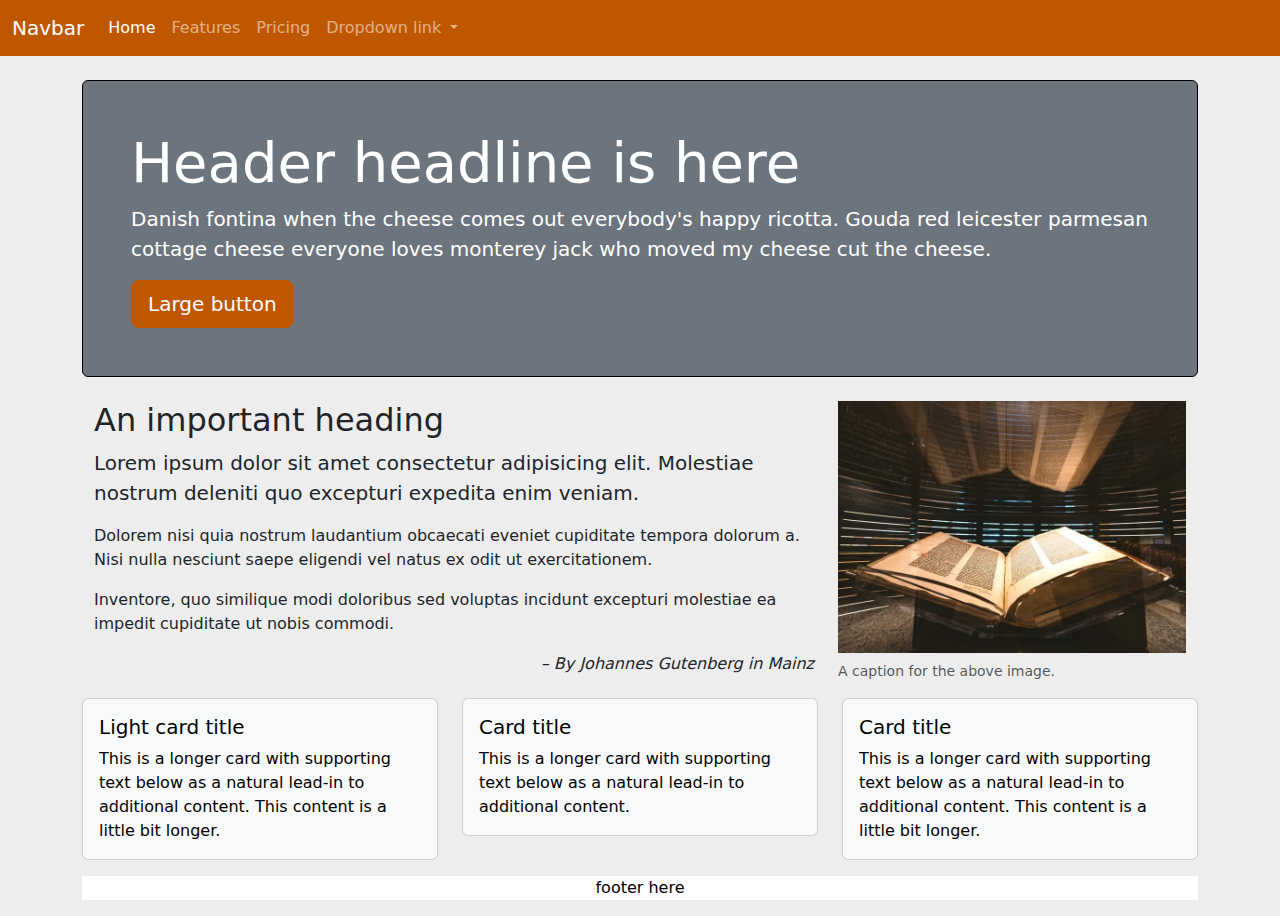
<file: docs/index.html>
<!DOCTYPE html>
<html class="no-js" lang="en">
<head>
  <title>Bootstrap 5 Layout</title>
  <meta http-equiv="x-ua-compatible" content="ie=edge">
  <meta name="viewport" content="width=device-width, initial-scale=1.0" />
  <link rel="stylesheet" href="css/styles.css">
</head>

<body>
  <nav class="navbar navbar-expand-lg bg-primary" data-bs-theme="dark">
    <div class="container-fluid">
      <a class="navbar-brand" href="#">Navbar</a>
      <button class="navbar-toggler" type="button" data-bs-toggle="collapse" data-bs-target="#navbarNavDropdown" aria-controls="navbarNavDropdown" aria-expanded="false" aria-label="Toggle navigation">
        <span class="navbar-toggler-icon"></span>
      </button>
      <div class="collapse navbar-collapse" id="navbarNavDropdown">
        <ul class="navbar-nav">
          <li class="nav-item">
            <a class="nav-link active" aria-current="page" href="#">Home</a>
          </li>
          <li class="nav-item">
            <a class="nav-link" href="#">Features</a>
          </li>
          <li class="nav-item">
            <a class="nav-link" href="#">Pricing</a>
          </li>
          <li class="nav-item dropdown">
            <a class="nav-link dropdown-toggle" href="#" role="button" data-bs-toggle="dropdown" aria-expanded="false">
              Dropdown link
            </a>
            <ul class="dropdown-menu">
              <li><a class="dropdown-item" href="#">Action</a></li>
              <li><a class="dropdown-item" href="#">Another action</a></li>
              <li><a class="dropdown-item" href="#">Something else here</a></li>
            </ul>
          </li>
        </ul>
      </div>
    </div>
  </nav>
  <div class="container">
  <header class="border-black bg-white rounded">
    <div class="border border-black rounded bg-secondary text-white my-4 p-5">
      <h1 class="display-4">Header headline is here</h1>
      <p class="lead">Danish fontina when the cheese comes out everybody's happy ricotta. Gouda red leicester parmesan cottage cheese everyone loves monterey jack who moved my cheese cut the cheese.</p>
      <button type="button" class="btn btn-primary btn-lg">Large button</button>
    </div>
  </header>
  <section class="container">
    <div class="row">
      <div class="col-md-6 col-lg-8">
          <h2>An important heading</h2>
          <p class="lead">Lorem ipsum dolor sit amet consectetur adipisicing elit. Molestiae nostrum deleniti quo excepturi expedita enim veniam.</p>
          <p>Dolorem nisi quia nostrum laudantium obcaecati eveniet cupiditate tempora dolorum a. Nisi nulla nesciunt saepe eligendi vel natus ex odit ut exercitationem.</p>
          <p>Inventore, quo similique modi doloribus sed voluptas incidunt excepturi molestiae ea impedit cupiditate ut nobis commodi.</p>
          <p class="tagline">– By Johannes Gutenberg in Mainz</p>
      </div>
      <div class="col-md-6 col-lg-4">
        <figure class="figure">
          <img src="img/gutenberg.jpeg" class="figure-img img-fluid" alt="Guetenberg Bible">
          <figcaption class="figure-caption">A caption for the above image.</figcaption>
        </figure>
      </div>
    </div>
  </section>
  <div class="row row-cols-1 row-cols-md-3 g-4">
    <div class="col">
      <div class="card text-bg-light mb-3">
        <div class="card-body">
          <h5 class="card-title">Light card title</h5>
          <p class="card-text">This is a longer card with supporting text below as a natural lead-in to additional content. This content is a little bit longer.</p>
        </div>
      </div>
    </div>
    <div class="col">
      <div class="card text-bg-light mb-3">
        <div class="card-body">
          <h5 class="card-title">Card title</h5>
          <p class="card-text">This is a longer card with supporting text below as a natural lead-in to additional content.</p>
        </div>
      </div>
    </div>
    <div class="col">
      <div class="card text-bg-light mb-3">
        <div class="card-body">
          <h5 class="card-title">Card title</h5>
          <p class="card-text">This is a longer card with supporting text below as a natural lead-in to additional content. This content is a little bit longer.</p>
        </div>
      </div>
    </div>
  </div>
</div>
<div class="container">
  <footer class="bg-white text-black text-center">
    <p>footer here</p>
  </footer>
</div>


  <!-- Closing scripts here -->
  <script src="js/bootstrap.bundle.min.js"></script>
</body>
</html>
</file>
